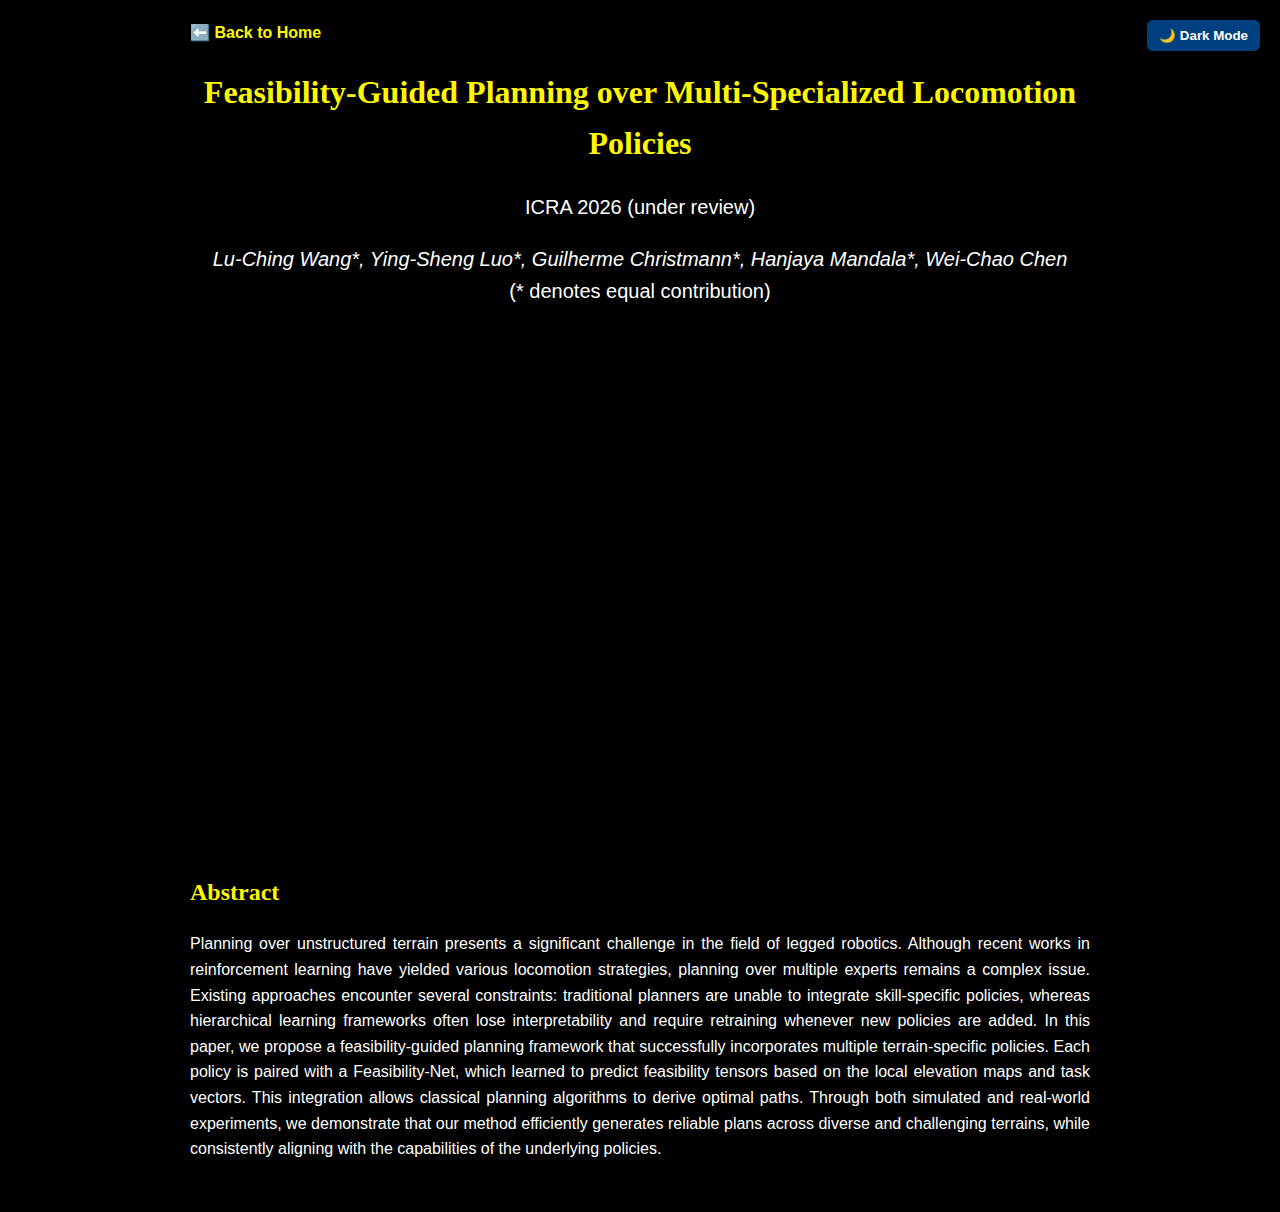
<file: projects/proj_feasibility.html>
<!DOCTYPE html>
<html lang="en">
<link rel="stylesheet" href="../css/base.css">
<link rel="stylesheet" href="../css/theme.css">
<link rel="stylesheet" href="../css/project.css">
<head>
  <meta charset="UTF-8">
  <title>Feasibility-Guided Planning | Richard Wang</title>

  <style>
    /* css implementation */
  </style>
</head>

<body class="dark-mode">
  
  <button id="mode-toggle">🌙 Dark Mode</button>
  <script>
    const toggleBtn = document.getElementById("mode-toggle");
    toggleBtn.addEventListener("click", () => {
      document.body.classList.toggle("dark-mode");
      if (document.body.classList.contains("dark-mode")) {
        toggleBtn.textContent = "🌙 Dark Mode";
      } else {
        toggleBtn.textContent = "☀️ Light Mode";
      }
    });
  </script>

  <!-- Navigation -->
  <div class="nav">
    ⬅️ <a href="../index.html">Back to Home</a>
  </div>
  

  <h1 style="text-align:center;">
    Feasibility-Guided Planning over Multi-Specialized Locomotion Policies
  </h1>

  <p class="text-large" style="text-align:center;">
    ICRA 2026 (under review)
  </p>

  <p class="text-large" style="text-align:center;"><em>
    Lu-Ching Wang*, Ying-Sheng Luo*, 
    Guilherme Christmann*, Hanjaya Mandala*, 
    Wei-Chao Chen
    </em><br>
    (* denotes equal contribution)
  </p>

  <div class="video-container">
    <iframe
      referrerpolicy="strict-origin-when-cross-origin"
      src="https://www.youtube.com/embed/Mp1Ay-S3GUM"
      title="Feasibility-Guided Planning"
      frameborder="0"
      allow="accelerometer; autoplay; clipboard-write; encrypted-media; gyroscope; picture-in-picture"
      allowfullscreen>
    </iframe>
  </div>

  <div class="section">
    <h2>Abstract</h2>
    <p style="text-align:justify;">
      Planning over unstructured terrain presents a significant challenge in the field of legged robotics. 
      Although recent works in reinforcement learning have yielded various locomotion strategies, planning over multiple experts remains a complex issue. 
      Existing approaches encounter several constraints: traditional planners are unable to integrate skill-specific policies, 
      whereas hierarchical learning frameworks often lose interpretability and require retraining whenever new policies are added. 
      In this paper, we propose a feasibility-guided planning framework that successfully incorporates multiple terrain-specific policies. 
      Each policy is paired with a Feasibility-Net, which learned to predict feasibility tensors based on the local elevation maps and task vectors. 
      This integration allows classical planning algorithms to derive optimal paths. Through both simulated and real-world experiments, 
      we demonstrate that our method efficiently generates reliable plans across diverse and challenging terrains, 
      while consistently aligning with the capabilities of the underlying policies.
    </p>
  </div>

</body>
</html>
</file>
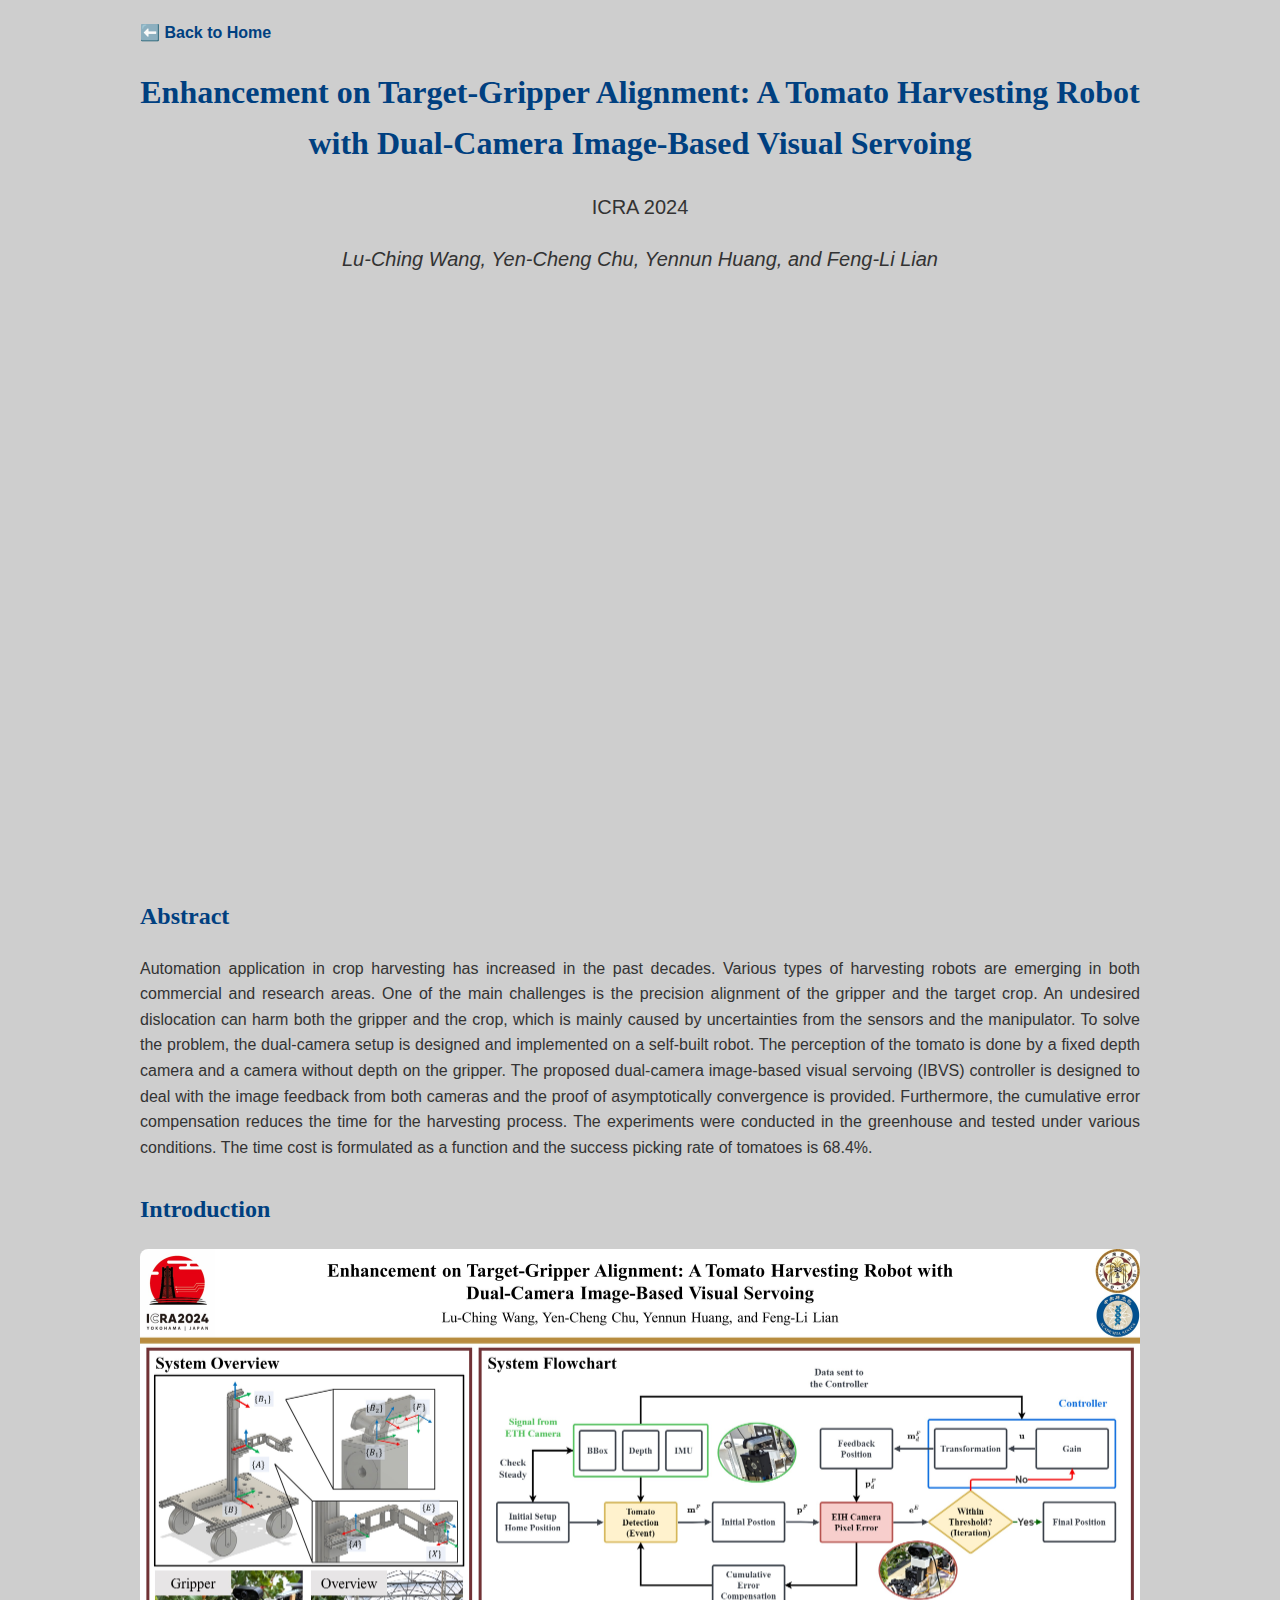
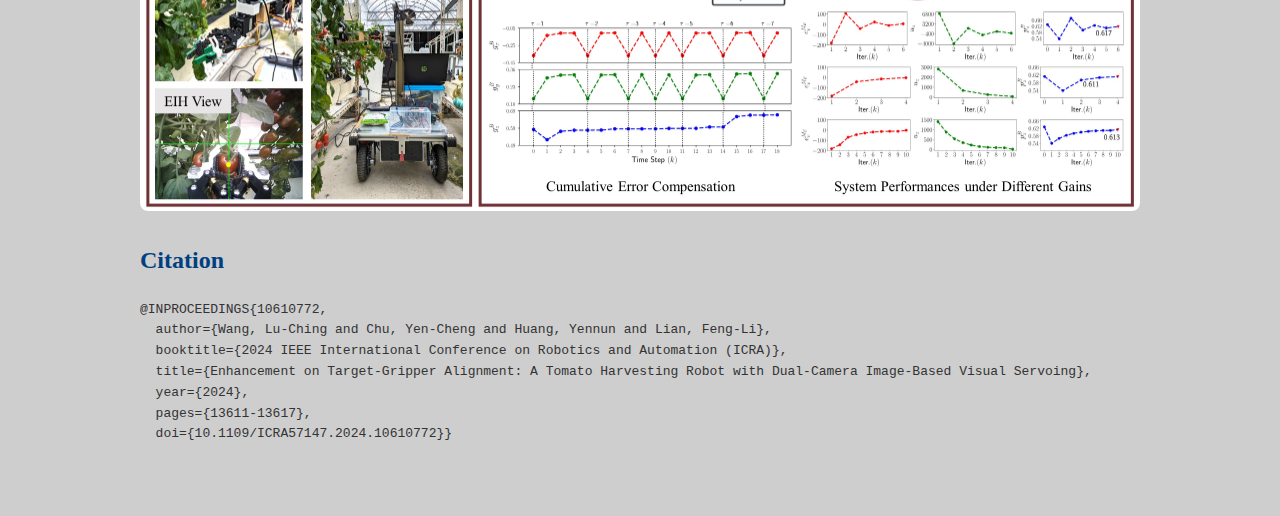
<file: projects/proj_tomato.html>
<!DOCTYPE html>
<html lang="en">
<head>
  <meta charset="UTF-8">
  <title>Tomato Harvesting Robot | Richard Wang</title>

  <style>
    body {
      font-family: "Helvetica Neue", Arial, sans-serif;
      max-width: 1000px;
      margin: auto;
      padding: 20px;
      line-height: 1.6;
      background-color: #c2c2c2cd;
      color: #333;
    }

    h1, h2, h3 {
      font-family: "Georgia", serif;
      color: #004080;
    }

    .nav {
      margin-bottom: 20px;
    }

    .nav a {
      text-decoration: none;
      color: #004080;
      font-weight: bold;
    }

    .nav a:hover {
      text-decoration: underline;
    }

    .section {
      margin-bottom: 30px;
    }

    .video-container {
      position: relative;
      width: 100%;
      max-width: 1000px;   /* widen page feel */
      margin: 30px auto;
      padding-top: 56.25%; /* 16:9 aspect ratio */
    }

    .video-container iframe {
      position: absolute;
      top: 0;
      left: 0;
      width: 100%;
      height: 100%;
      border-radius: 10px;
    }

    .content {
      max-width: 1000px;
      margin: 0 auto;   /* center content */
      padding: 0 20px;  /* small side padding on mobile */
    }

    .content-image {
      width: 100%;
      height: auto;
      display: block;
      margin: 20px auto;
      border-radius: 8px;   /* optional */
    }

    .text-normal {
      font-size: 18px;
      line-height: 1.6;
    }

    .text-small {
      font-size: 15px;
    }

    .text-large {
      font-size: 20px;
    }

    .bibtex {
      background: #f7f7f7;
      padding: 15px;
      border-radius: 6px;
      font-size: 14px;
      overflow-x: auto;
    }

  </style>
</head>

<body>

  <!-- Navigation -->
  <div class="nav">
    ⬅️ <a href="../index.html">Back to Home</a>
  </div>
  

  <h1 style="text-align:center;">
    Enhancement on Target-Gripper Alignment: A Tomato Harvesting Robot with Dual-Camera Image-Based Visual Servoing
  </h1>

  <p class="text-large" style="text-align:center;">
    ICRA 2024
  </p>

  <p class="text-large" style="text-align:center;"><em>
    Lu-Ching Wang, Yen-Cheng Chu, Yennun Huang, and Feng-Li Lian
    </em>
  </p>

  <div class="video-container">
    <iframe
      src="https://www.youtube.com/embed/sg5Gc-BE53Q"
      title="Tomato Harvesting Robot"
      frameborder="0"
      allow="accelerometer; autoplay; clipboard-write; encrypted-media; gyroscope; picture-in-picture"
      allowfullscreen>
    </iframe>
  </div>

  <div class="section">
    <h2>Abstract</h2>
    <p style="text-align:justify;">
      Automation application in crop harvesting has increased in the past decades. 
      Various types of harvesting robots are emerging in both commercial and research areas. 
      One of the main challenges is the precision alignment of the gripper and the target crop. 
      An undesired dislocation can harm both the gripper and the crop, which is mainly caused by uncertainties from the sensors and the manipulator. 
      To solve the problem, the dual-camera setup is designed and implemented on a self-built robot. 
      The perception of the tomato is done by a fixed depth camera and a camera without depth on the gripper. 
      The proposed dual-camera image-based visual servoing (IBVS) controller is designed to deal with the image feedback from both cameras and the proof of asymptotically convergence is provided. Furthermore, the cumulative error compensation reduces the time for the harvesting process. The experiments were conducted in the greenhouse and tested under various conditions. The time cost is formulated as a function and the success picking rate of tomatoes is 68.4%.
    </p>
  </div>

  <div class="section">
    <h2>Introduction</h2>
    <img src="../image/icra2024/graphical_abstract.jpg" alt="graphical_abstract" class="content-image"/>
  </div>

  <div class="section">
    <h2>Citation</h2>
  <pre class="code-block"><code>@INPROCEEDINGS{10610772,
  author={Wang, Lu-Ching and Chu, Yen-Cheng and Huang, Yennun and Lian, Feng-Li},
  booktitle={2024 IEEE International Conference on Robotics and Automation (ICRA)}, 
  title={Enhancement on Target-Gripper Alignment: A Tomato Harvesting Robot with Dual-Camera Image-Based Visual Servoing}, 
  year={2024},
  pages={13611-13617},
  doi={10.1109/ICRA57147.2024.10610772}}
    </code></pre>
  </div>

</body>
</html>
</file>
<file: css/base.css>
/* ===== Layout ===== */
body {
  font-family: "Helvetica Neue", Arial, sans-serif;
  max-width: 900px;
  margin: auto;
  padding: 20px;
  line-height: 1.6;
  background-color: #ffffffcd;
  color: #333;
  transition: background-color 0.3s, color 0.3s;
}

h1,
h2,
h3 {
  font-family: "Georgia", serif;
  color: #004080;
}

.section {
  margin-bottom: 30px;
}

#mode-toggle {
  position: fixed;
  top: 20px;
  right: 20px;
  padding: 8px 12px;
  border: none;
  border-radius: 6px;
  cursor: pointer;
  background: #004080;
  color: #fff;
  font-weight: bold;
  transition: background 0.3s;
}

#mode-toggle:hover {
  background: #0066cc;
}
</file>
<file: css/theme.css>
body.dark-mode {
  background-color: #000;
  color: #fff;
}

body.dark-mode h1,
body.dark-mode h2,
body.dark-mode h3 {
  font-family: "Georgia", serif;
  color: #fff700;
}

body.dark-mode .contact a {
  text-decoration: none;
  color: #fff700;
}

body.dark-mode .header {
  text-align: center;
  padding-bottom: 10px;
  border-bottom: 2px solid rgb(255, 255, 255);
  margin-bottom: 20px;
}

body.dark-mode .nav a {
  color: #fff700;
  /* yellow links */
}

body.dark-mode .nav a:hover {
  color: #ffffff;
  text-decoration: underline;
}
</file>
<file: css/project.css>
.nav {
  margin-bottom: 20px;
}

.nav a {
  text-decoration: none;
  color: #004080;
  font-weight: bold;
}

.nav a:hover {
  text-decoration: underline;
}

.video-container {
  position: relative;
  width: 100%;
  max-width: 1000px;
  /* widen page feel */
  margin: 30px auto;
  padding-top: 56.25%;
  /* 16:9 aspect ratio */
}

.video-container iframe {
  position: absolute;
  top: 0;
  left: 0;
  width: 100%;
  height: 100%;
  border-radius: 10px;
}

.content {
  max-width: 1000px;
  margin: 0 auto;
  /* center content */
  padding: 0 20px;
  /* small side padding on mobile */
}

.content-image {
  width: 100%;
  height: auto;
  display: block;
  margin: 20px auto;
  border-radius: 8px;
  /* optional */
}

.text-normal {
  font-size: 18px;
  line-height: 1.6;
}

.text-small {
  font-size: 15px;
}

.text-large {
  font-size: 20px;
}

.bibtex {
  background: #f7f7f7;
  padding: 15px;
  border-radius: 6px;
  font-size: 14px;
  overflow-x: auto;
}
</file>
